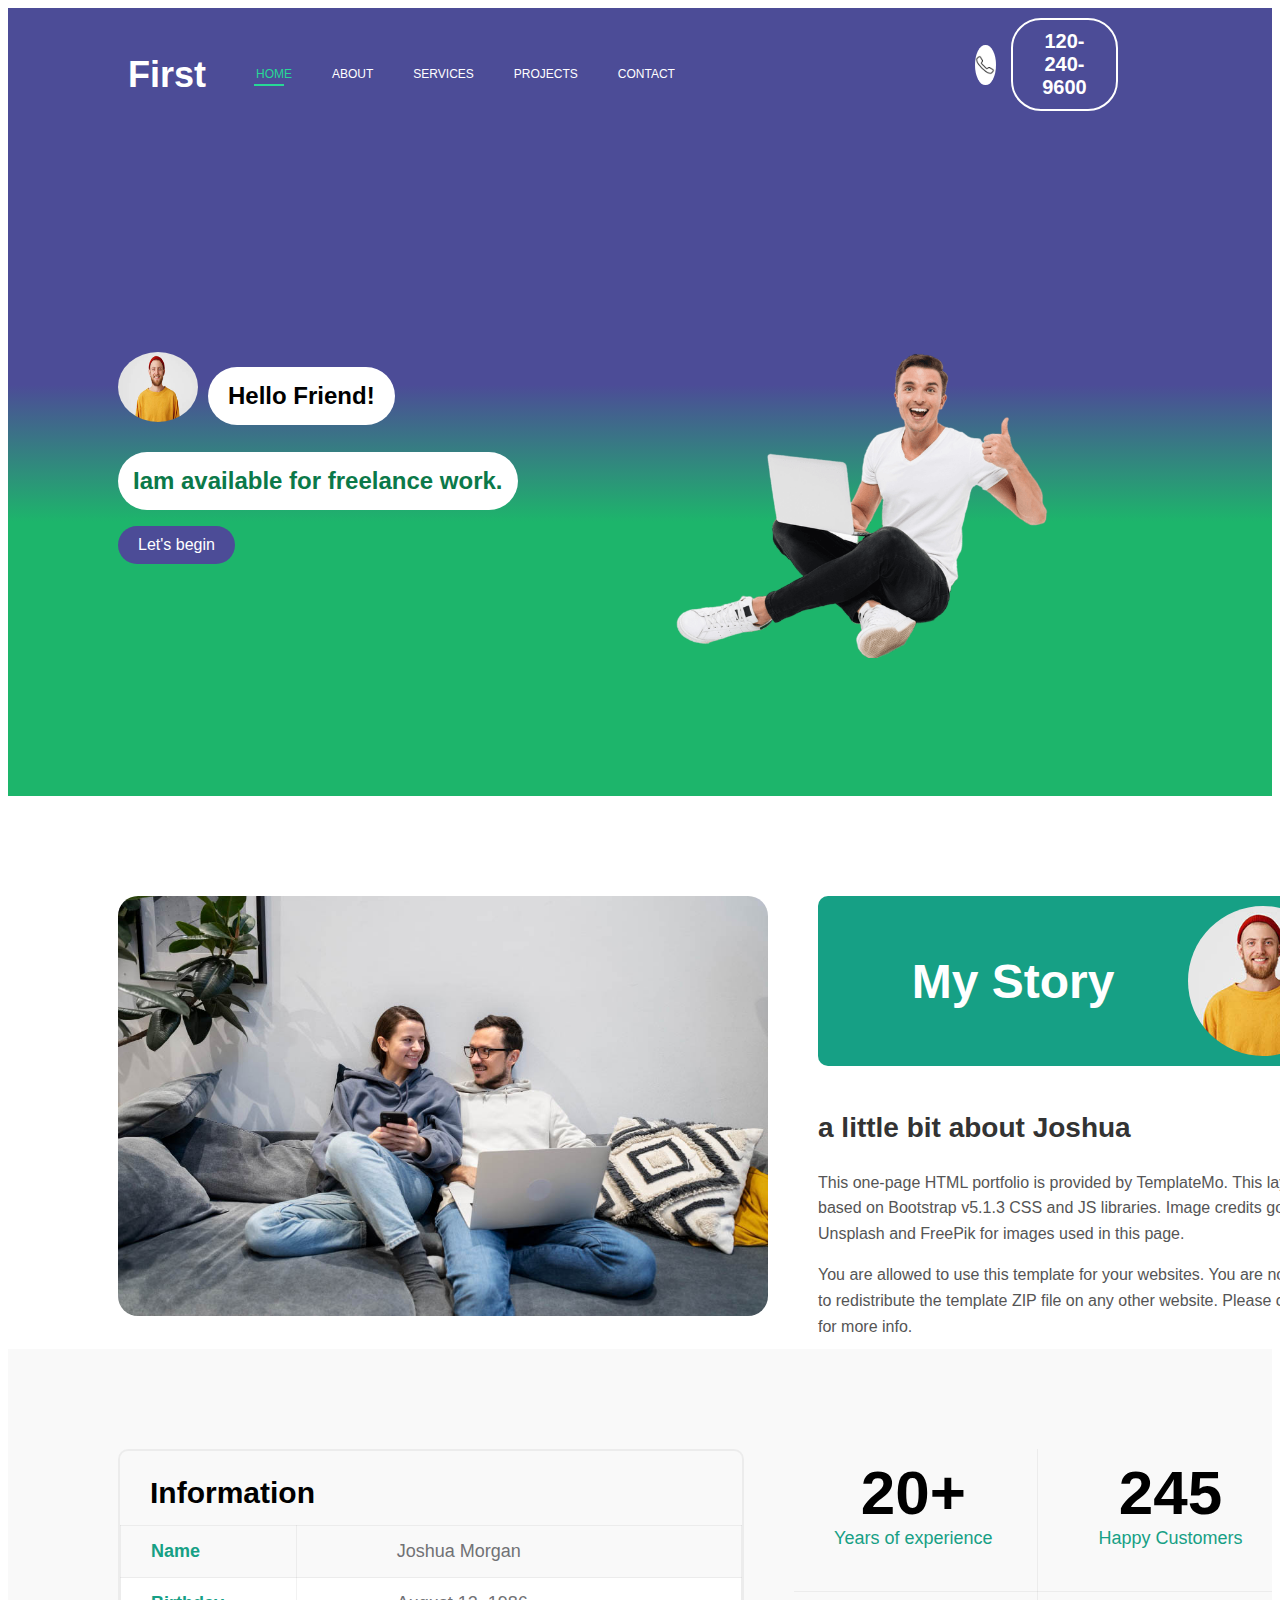
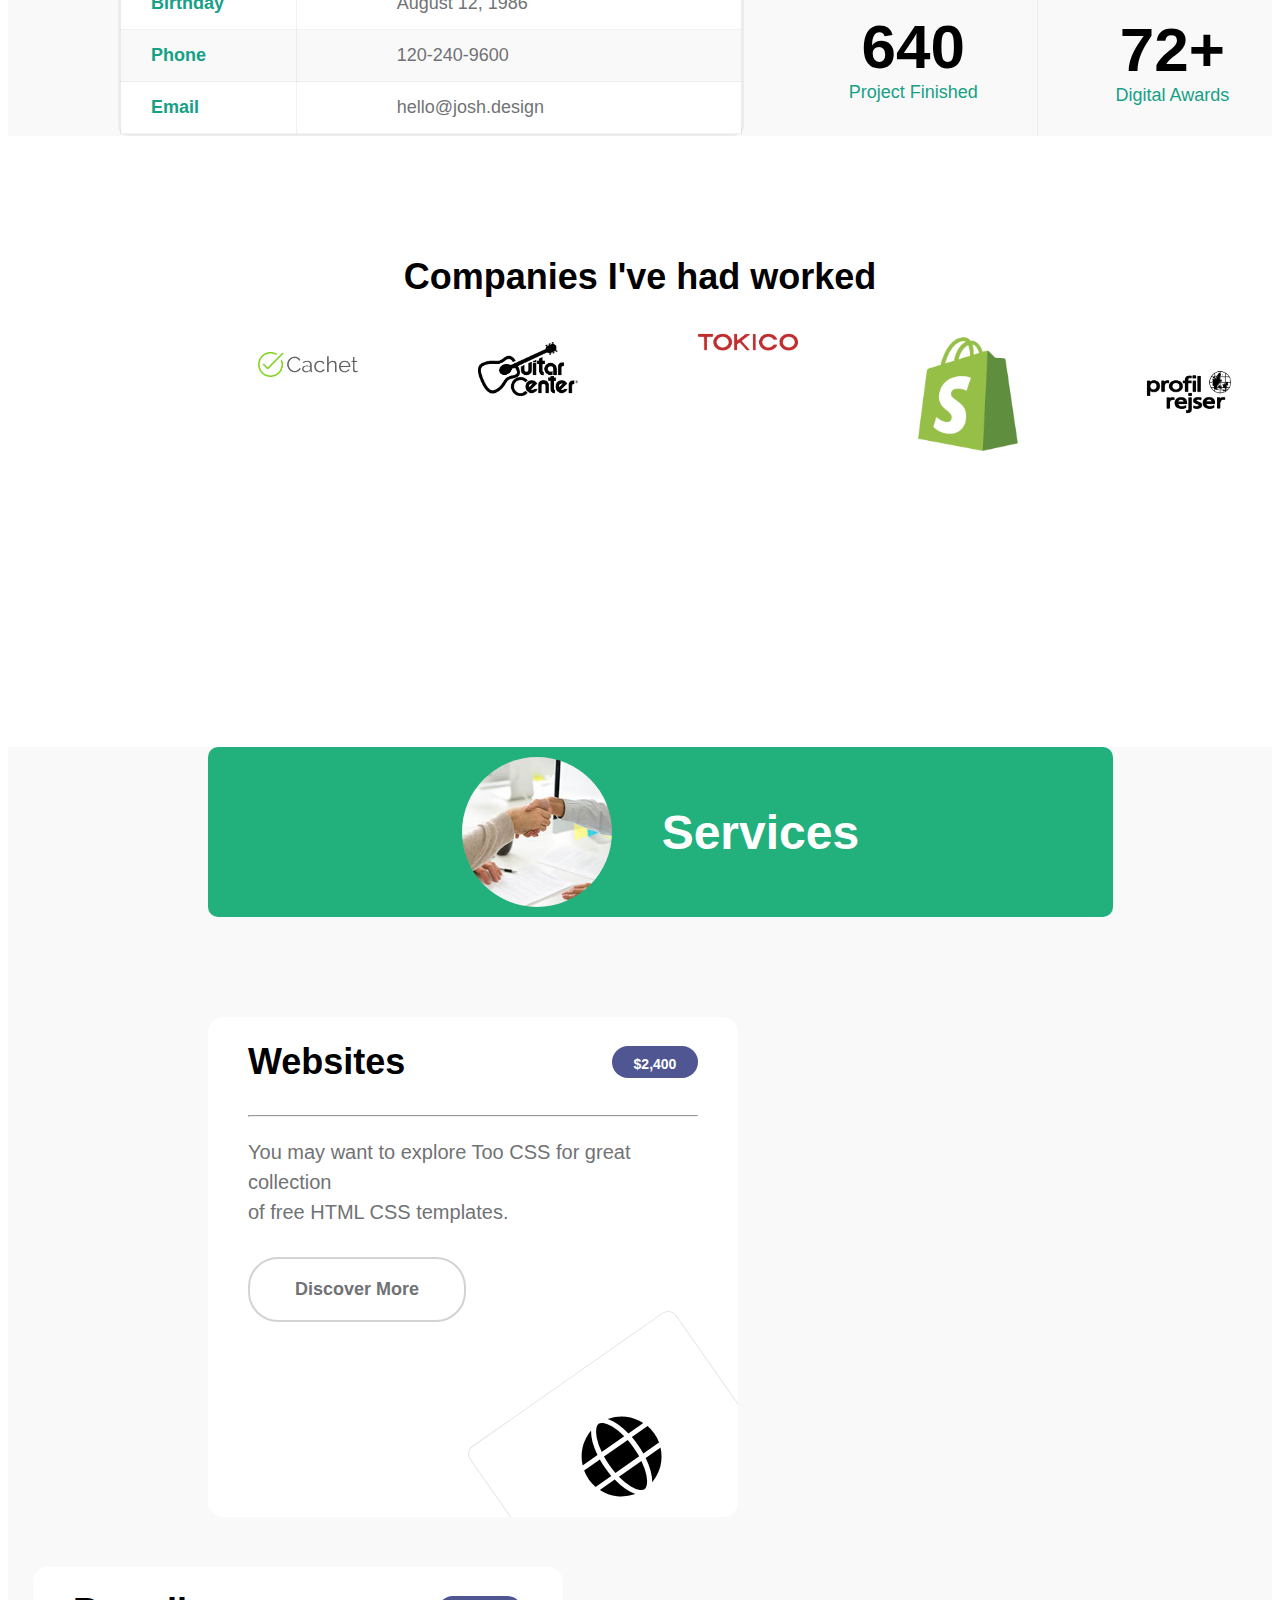
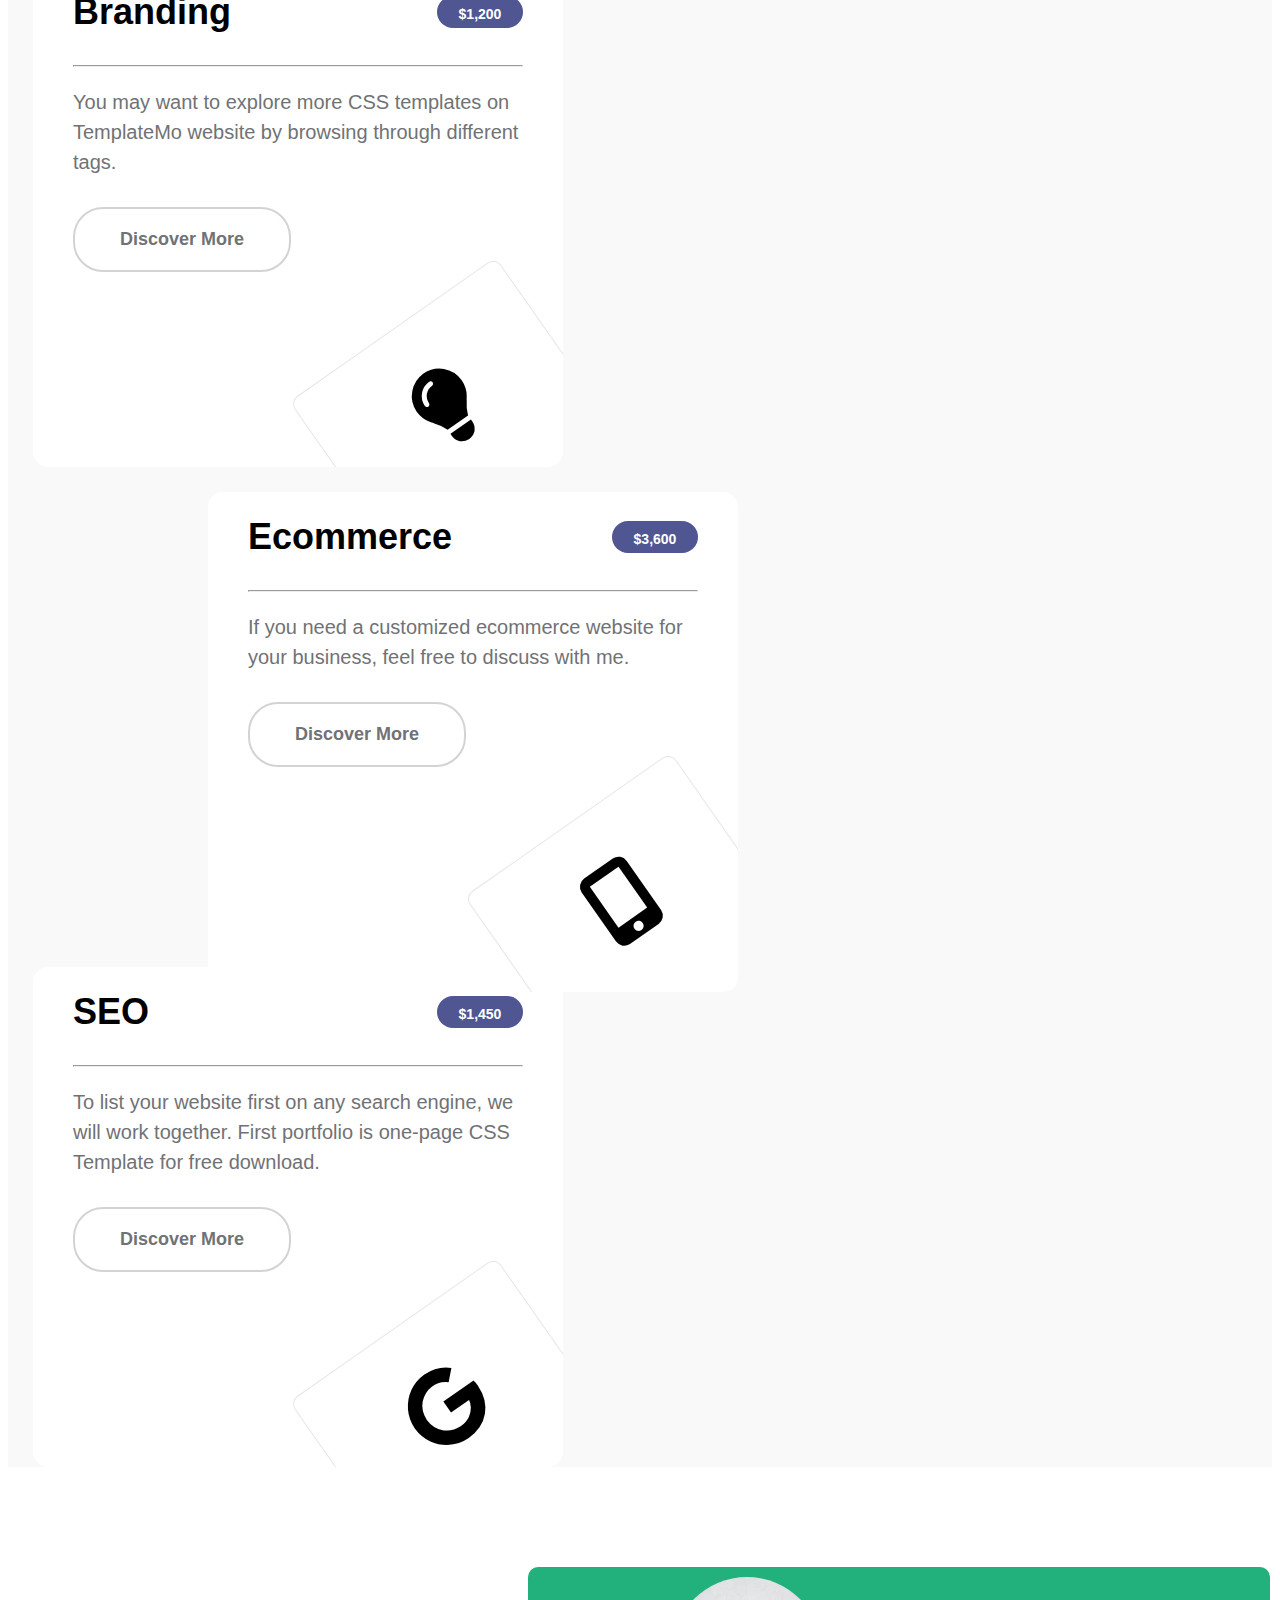
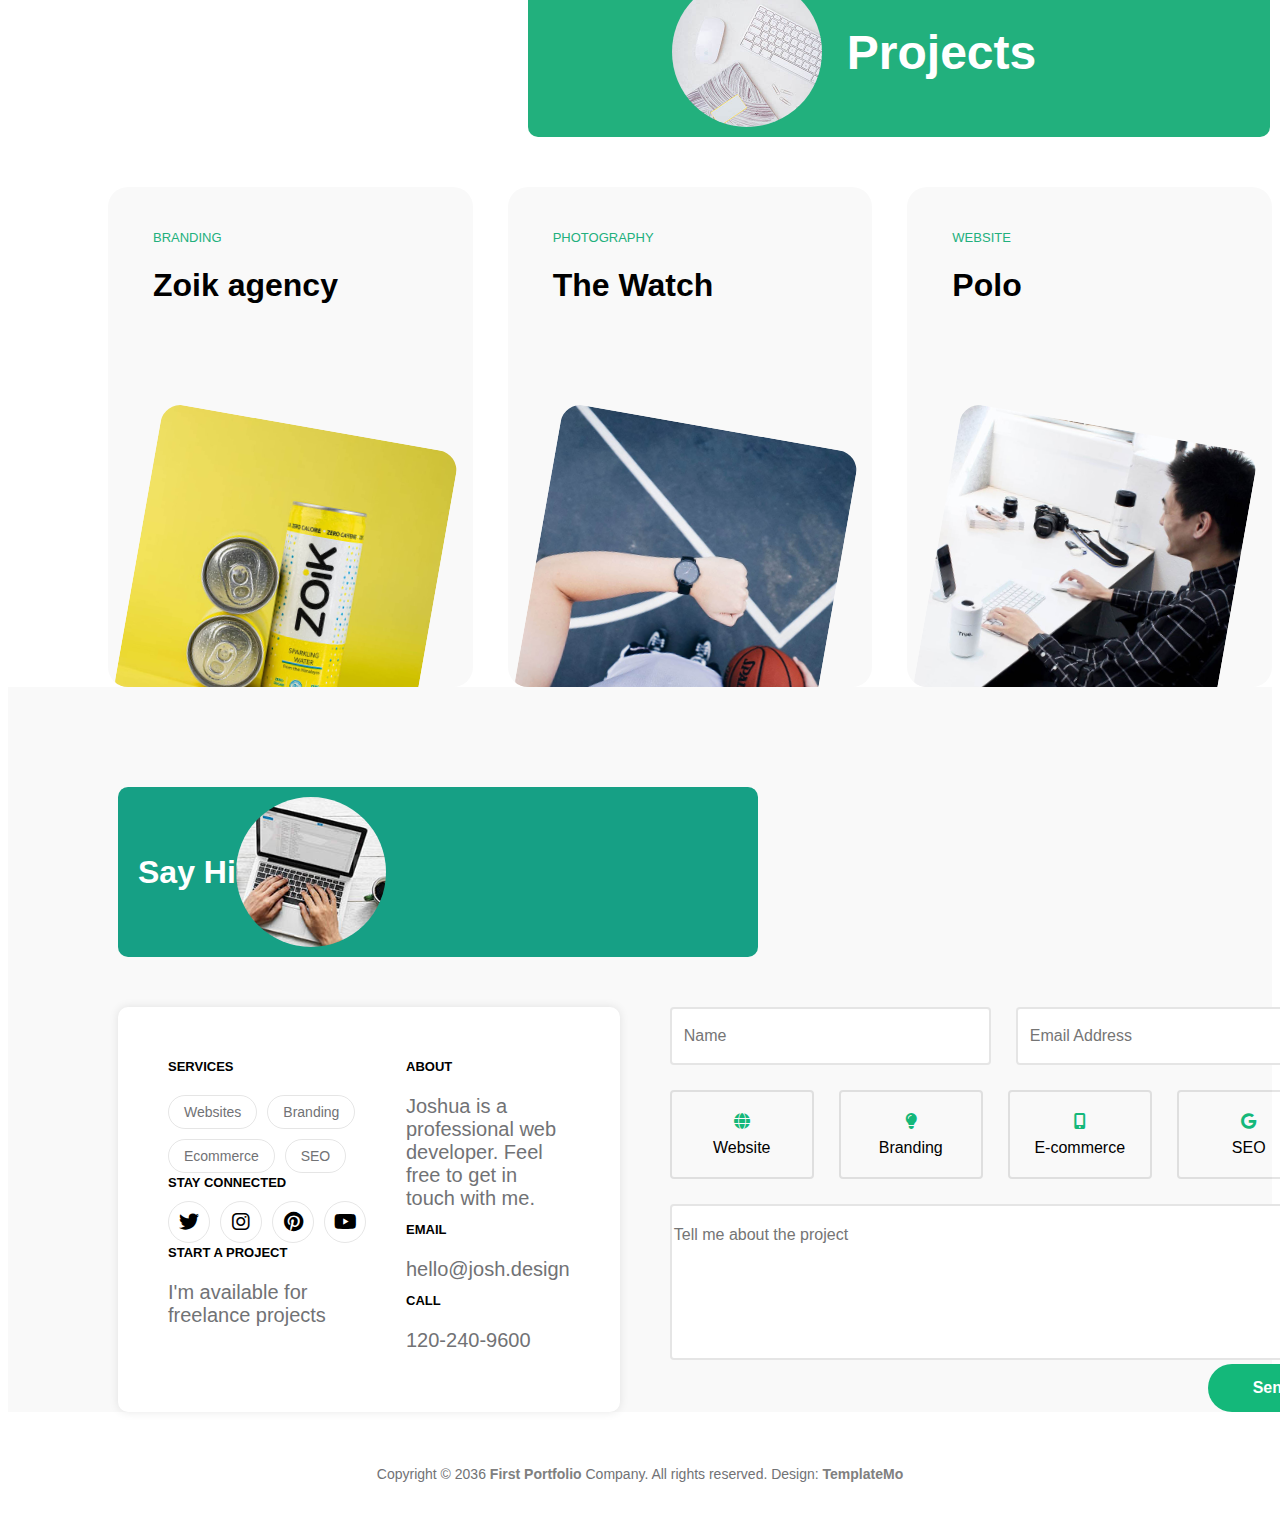
<file: task.html>
<!DOCTYPE html>
<html lang="en">
  <head>
    <meta charset="UTF-8" />
    <meta name="viewport" content="width=device-width, initial-scale=1.0" />
    <title>Navbar</title>
    <link rel="stylesheet" href="style.css" />
    <link
      rel="stylesheet"
      href="https://cdnjs.cloudflare.com/ajax/libs/font-awesome/6.7.2/css/all.min.css"
      integrity="sha512-Evv84Mr4kqVGRNSgIGL/F/aIDqQb7xQ2vcrdIwxfjThSH8CSR7PBEakCr51Ck+w+/U6swU2Im1vVX0SVk9ABhg=="
      crossorigin="anonymous"
      referrerpolicy="no-referrer"
    />
  </head>
  <body>
    <div class="header">
      <nav class="navbar">
        <div class="logo">First</div>
        <ul class="nav-links">
          <li class="active"><a href="#">HOME</a></li>
          <li><a href="#">ABOUT</a></li>
          <li><a href="#">SERVICES</a></li>
          <li><a href="#">PROJECTS</a></li>
          <li><a href="#">CONTACT</a></li>
        </ul>
        <div class="phone">
          <div class="phone-icon">
            <img src="phone.png" alt="Phone" />
          </div>
          <button class="phone-btn">120-240-9600</button>
        </div>
      </nav>
    </div>

    <section class="hero">
      <div class="content-hero">
          <div class="mainprofile-hero">
              <div class="profile">
                  <img src="2nd pic.jpg">
              </div>
              <p class="greeting">Hello Friend!</p>
          </div>

          <div class="text">
              <h1>Iam available for freelance work. </h1>
              <button>Let's begin</button>
          </div>
      </div>

      <div class="hero-img">
          <img src="1st pic.png">
      </div>

  </section>

    <div class="header2">
      <div class="img"><img src="3rd pic.jpg" /></div>

      <div class="container">
        <div class="box">
          <div class="story">
            <h1 class="content">My Story</h1>
          </div>
          <div class="img_2">
            <img src="2nd pic.jpg" />
          </div>
        </div>

        <div class="about-section">
          <h1>a little bit about Joshua</h1>
          <p>
            This one-page HTML portfolio is provided by TemplateMo. This layout
            is based on Bootstrap v5.1.3 CSS and JS libraries. Image credits go
            to Unsplash and FreePik for images used in this page.
          </p>
          <p>
            You are allowed to use this template for your websites. You are not
            allowed to redistribute the template ZIP file on any other website.
            Please contact us for more info.
          </p>
        </div>
      </div>
    </div>
    <div class="info_stat">
      <div class="info-card">
        <h2>Information</h2>
        <table>
          <tr class="table_tr">
            <td class="label">Name</td>
            <td class="label_info">Joshua Morgan</td>
          </tr>
          <tr>
            <td class="label">Birthday</td>
            <td class="label_info">August 12, 1986</td>
          </tr>
          <tr>
            <td class="label">Phone</td>
            <td class="label_info">120-240-9600</td>
          </tr>
          <tr>
            <td class="label">Email</td>
            <td class="label_info">hello@josh.design</td>
          </tr>
        </table>
      </div>
      <div class="stat-container">
        <div id="stat-box-1">
          <div class="stat-number">20+</div>
          <div class="stat-label">Years of experience</div>
        </div>
        <div id="stat-box-2">
          <div class="stat-number">245</div>
          <div class="stat-label">Happy Customers</div>
        </div>
        <div id="stat-box-3">
          <div class="stat-number">640</div>
          <div class="stat-label">Project Finished</div>
        </div>
        <div id="stat-box-4">
          <div class="stat-number">72+</div>
          <div class="stat-label">Digital Awards</div>
        </div>
      </div>
    </div>
    <div class="comp-heading"><h1>Companies I've had worked</h1></div>
    <div class="companies">
      <div class="cachet"><img src="cachet.png" /></div>
      <div class="guitar"><img src="guitar-center.png" alt="" /></div>
      <div class="tokico"><img src="tokico.png" /></div>
      <div class="shopify"><img src="shopify.png" /></div>
      <div class="profil"><img src="profil-rejser.png" alt="" /></div>
    </div>

    <div class="services">
      <div class="service-container">
        <div class="service-img">
          <img src="services.jpg" />
        </div>
        <div class="service-heading">
          <h1>Services</h1>
        </div>
      </div>
      <div class="services-card">
        <div class="ser-card-1" id="web-card">
          <div class="web-price">
            <div class="ser-card-1-head">
              <h1>Websites</h1>
            </div>
            <div class="ser-card-1-price">$2,400</div>
          </div>
          <hr />
          <div class="ser-card-1-para">
            <p>
              You may want to explore Too CSS for great collection <br />
              of free HTML CSS templates.
            </p>
          </div>
          <div class="ser-card-1-btn">
            <button class="ser-web-btn">Discover More</button>
          </div>
          <div class="ser-web-logo">
            <div class="ser-web-icon">
              <i class="fa-solid fa-globe"></i>
            </div>
          </div>
        </div>

        <div class="ser-card-1" id="brand-card">
          <div class="web-price">
            <div class="ser-card-1-head">
              <h1>Branding</h1>
            </div>
            <div class="ser-card-1-price">$1,200</div>
          </div>
          <hr />
          <div class="ser-card-1-para">
            <p>
              You may want to explore more CSS templates on <br />
              TemplateMo website by browsing through different <br />
              tags.
            </p>
          </div>
          <div class="ser-card-1-btn">
            <button class="ser-web-btn">Discover More</button>
          </div>
          <div class="ser-web-logo">
            <div class="ser-web-icon">
              <i class="fa-solid fa-lightbulb"></i>
            </div>
          </div>
        </div>

        <div class="ser-card-1" id="ecom-card">
          <div class="web-price">
            <div class="ser-card-1-head">
              <h1>Ecommerce</h1>
            </div>
            <div class="ser-card-1-price">$3,600</div>
          </div>
          <hr class="hor-line" />
          <div class="ser-card-1-para">
            <p>
              If you need a customized ecommerce website for <br />
              your business, feel free to discuss with me.
            </p>
          </div>
          <div class="ser-card-1-btn">
            <button class="ser-web-btn">Discover More</button>
          </div>
          <div class="ser-web-logo">
            <div class="ser-web-icon">
              <i class="fa-solid fa-mobile-screen-button"></i>
            </div>
          </div>
        </div>

        <div class="ser-card-1" id="seo-card">
          <div class="web-price">
            <div class="ser-card-1-head">
              <h1>SEO</h1>
            </div>
            <div class="ser-card-1-price">$1,450</div>
          </div>
          <hr class="hor-line" />
          <div class="ser-card-1-para">
            <p>
              To list your website first on any search engine, we <br />
              will work together. First portfolio is one-page CSS Template for
              free download.
            </p>
          </div>
          <div class="ser-card-1-btn">
            <button class="ser-web-btn">Discover More</button>
          </div>
          <div class="ser-web-logo">
            <div class="ser-web-icon">
              <i class="fa-brands fa-google"></i>
            </div>
          </div>
        </div>
      </div>
    </div>

    <div class="projects">
      <div class="project-container">
        <div class="project-img">
          <img src="projects.jpg" />
        </div>
        <div class="project-heading">
          <h1>Projects</h1>
        </div>
      </div>
      <div class="project-cards">
        <div class="pro-card-1">
          <div class="pro-card-p-h">
            <div class="pro-p">
              <p>BRANDING</p>
            </div>
            <div class="pro-card-heading">
              <h1>Zoik agency</h1>
            </div>
          </div>
          <div class="pro-card-1-img">
            <img src="pro-1.jpg" />
          </div>
        </div>

        <div class="pro-card-1">
          <div class="pro-card-p-h">
            <div class="pro-p">
              <p>PHOTOGRAPHY</p>
            </div>
            <div class="pro-card-heading">
              <h1>The Watch</h1>
            </div>
          </div>
          <div class="pro-card-1-img">
            <img src="pro-2.jpg" />
          </div>
        </div>

        <div class="pro-card-1">
          <div class="pro-card-p-h">
            <div class="pro-p">
              <p>WEBSITE</p>
            </div>
            <div class="pro-card-heading">
              <h1>Polo</h1>
            </div>
          </div>
          <div class="pro-card-1-img">
            <img src="pro-3.jpg" />
          </div>
        </div>
      </div>
    </div>

    <footer>
      <div class="footer-container">
        <div class="box-2">
          <div class="Hi">
            <h1 class="content-2">Say Hi</h1>
          </div>
          <div class="img_4">
            <img src="laptop.jpg" />
          </div>
        </div>
        <div class="footer-main">
          <div class="container-2">
            <div class="left">
              <strong>SERVICES</strong>
              <div class="buttons">
                <div class="button">Websites</div>
                <div class="button">Branding</div>
                <div class="button">Ecommerce</div>
                <div class="button">SEO</div>
              </div>
              <strong>STAY CONNECTED</strong>
              <div class="social-icons">
                <span><i class="fa-brands fa-twitter"></i></span>
                <span><i class="fa-brands fa-instagram"></i></span>
                <span><i class="fa-brands fa-pinterest"></i></span>
                <span><i class="fa-brands fa-youtube"></i></span>
              </div>
              <strong>START A PROJECT</strong>
              <p>I'm available for freelance projects</p>
            </div>
            <div class="right">
              <strong>ABOUT</strong>
              <p>
                Joshua is a professional web developer. Feel free to get in
                touch with me.
              </p>
              <strong>EMAIL</strong>
              <p>hello@josh.design</p>
              <strong>CALL</strong>
              <p>120-240-9600</p>
            </div>
          </div>
          <div class="form-main">
            <form>
              <div class="name-email">
                <div class="name">
                  <input type="text" placeholder="Name" required />
                </div>
                <div class="email">
                  <input type="text" placeholder="Email Address" required />
                </div>
              </div>
              <div class="form-icon">
                <div class="main-form-web">
                  <div class="web-icon">
                    <i class="fa-solid fa-globe"></i>
                  </div>
                  <div class="form-web">Website</div>
                </div>

                <div class="main-form-brand">
                  <div class="brand-icon">
                    <i class="fa-solid fa-lightbulb"></i>
                  </div>
                  <div class="form-brand">Branding</div>
                </div>

                <div class="main-form-ecom">
                  <div class="ecom-icon">
                    <i class="fa-solid fa-mobile-screen-button"></i>
                  </div>
                  <div class="form-ecom">E-commerce</div>
                </div>

                <div class="main-form-seo">
                  <div class="seo-icon">
                    <i class="fa-brands fa-google"></i>
                  </div>

                  <div class="form-seo">SEO</div>
                </div>
              </div>
              <div class="text-area">
                <textarea placeholder="Tell me about the project"></textarea>
              </div>
              <div class="form-button">
                <button class="form-btn">Send</button>
              </div>
            </form>
          </div>
        </div>
      </div>

    </footer>
    <div class="last-footer">
      <p>Copyright © 2036 <a href="#">First Portfolio</a> Company. All rights reserved.        Design: <a href="#">TemplateMo</a></p>
    </div>
  </body>
</html>
</file>
<file: style.css>
body {
  font-family: Arial, sans-serif;
}

.header {
  margin: 0;
  /* font-family: Arial, sans-serif; */
  background-color: #4c4c97;
}

.navbar {
  display: flex;
  align-items: center;
  justify-content: space-between;
  padding: 10px 0 0 20px;
  margin-left: 20px;
  /* background-color: #4F5692; */
  /* background-color: red; */
}

.logo {
  font-size: 36px;
  font-weight: bold;
  color: white;
  padding-left: 30px;
  padding-top: 20px;
  margin-left: 50px;
}

.nav-links {
  list-style: none;
  display: flex;
  gap: 30px;
  /* padding-left: 20px; */
  padding-top: 20px;
  margin-right: 300px;

  /* background-color: green; */
}

.nav-links li {
  position: relative;
}

.nav-links a {
  text-decoration: none;
  color: white;
  font-size: 12px;
  padding-left: 10px;
}

.nav-links .active a {
  color: #27d896;
  /* font-weight: bold; */
}

.nav-links .active::after {
  content: "";
  display: block;
  width: 30px;
  height: 2px;
  background: #27d896;
  margin: 2px auto 0;
}
.nav-links :hover {
  color: #27d896;
}

.phone {
  display: flex;
  align-items: center;
  gap: 15px;
  margin-right: 200px;
}

.phone-icon {
  width: 40px;
  height: 40px;
  background-color: white;
  border-radius: 50%;
  display: flex;
  align-items: center;
  justify-content: center;
}

.phone-icon img {
  width: 20px;
  height: 20px;
}

/* Phone Button */
.phone-btn {
  border: 2px solid white;
  background: transparent;
  color: white;
  font-size: 20px;
  font-weight: 700;
  border-radius: 30px;
  cursor: pointer;
  padding: 10px 20px 10px 20px;
}
.phone :hover {
  color: #27d896;
  background-color: #fff;
}

.hero {
  display: flex;
  align-items: center;
  justify-content: space-between;
  padding: 50px 80px;
  height: 65vh;
  position: relative;
  background: linear-gradient(to bottom, #4c4c97 40%, #1db56b 60%);
  overflow: hidden;
}

/* Text Content */
.content-hero {
  display: flex;
  flex-direction: column;
  margin-left: 30px;
}

.mainprofile-hero {
  display: flex;
  align-items: center;
  gap: 10px;
}


.profile img {
  width: 80px;
  height: 70px; 
  border-radius: 50%;
}

.greeting {
  font-size: 24px;
  background: white;
  color: black;
  padding: 15px 20px;
  border-radius: 40px;
  font-weight: bold;
  display: inline-block;
}

/* Heading Style */
.text h1 {
  font-size: 24px;
  background: white;
  color: #0b7949;
  padding: 15px;
  border-radius: 40px;
  font-weight: bold;
}

/* Hero Image Container */
.hero-image {
  position: relative;
  /* width: 200px;
  height: 280px; */
  background: white;
  border-radius: 50%;
  display: flex;
  /* align-items: center;
    justify-content: center; */
  margin-right: 80px;
  /* overflow: hidden; */
}

.hero-img img {
  width: 500px;
  position: relative;
  bottom: -40px; /* Adjust for proper alignment */
  right: 40px;
}

/* Button */
.text button {
  background: #4c4c97;
  color: white;
  padding: 10px 20px;
  border: none;
  border-radius: 20px;
  cursor: pointer;
  font-size: 16px;
}

button:hover {
  background: #3ddc97;
  color: #4c4c97;
}


.img img {
  width: 650px;
  height: 420px;
  border-radius: 20px;
}

.box {
  display: flex;
  align-items: center;
  background-color: #16a085;
  color: white;
  padding: 20px;
  border-radius: 10px;
  width: 500px;
  height: 130px;
}

.story {
  font-size: 24px;
  font-weight: bold;
  flex-grow: 1;
  text-align: center;
}

.img_2 {
  width: 150px; /* Increased from 80px */
  height: 150px; /* Increased from 80px */
  border-radius: 50%;
  overflow: hidden;
}

.img_2 img {
  width: 100%;
  height: 100%;
  object-fit: cover;
}

.about-section {
  max-width: 700px;
  line-height: 1.6;
  font-family: Arial, sans-serif;
  margin-top: 40px;
  color: #333;
}

.about-section h1 {
  font-size: 28px;
  font-weight: bold;
}

.about-section p {
  font-size: 16px;
  color: #555;
}

.container {
  margin-left: 50px;
}

.header2 {
  display: flex;
  margin-left: 110px;
  margin-top: 100px;
}

/* table */
.info-card {
  /* padding: 20px; */
  border-radius: 10px;
  width: 650px;
  border: 2px solid rgba(0, 0, 0, 0.05);
  margin-left: 110px;
  margin-top: 100px;
  /* padding: 0px; */
  /* font-family: Arial, sans-serif; */
}
.info-card h2 {
  margin-bottom: 15px;
  padding-left: 30px;
  font-size: 30px;
}
table {
  width: 100%;
  border-collapse: collapse;
  /* border: 2px solid rgba(0, 0, 0, 0.1); */
}
td {
  padding-right: 15px;
  padding-top: 15px;
  padding-bottom: 15px;

  border: 1px solid rgba(0, 0, 0, 0.05);
  padding-left: 100px;
  /* background-color: #717275; */
}
.label {
  font-weight: bold;
  font-size: 18px;
  color: #16a085;
  padding-left: 30px;
  padding-right: 0px;
}
.label_info {
  font-size: 18px;
  color: #717275;
  text-align: left;
  /* padding-left: 20px; */
}
tr:nth-child(even) {
  background-color: #ffffff; /* Light gray background for 1st and 3rd rows */
}
.stat-container {
  display: grid;
  grid-template-columns: 1fr 1fr;
  width: 500px;
  text-align: center;
  position: relative;
  margin-left: 50px;
  margin-top: 100px;
}

/* Styling for each box */
#stat-box-1,
#stat-box-2,
#stat-box-3,
#stat-box-4 {
  position: relative;
}

/* Horizontal Line */
#stat-box-1::after,
#stat-box-2::after {
  content: "";
  position: absolute;
  width: 100%;
  height: 1px;
  background: rgba(0, 0, 0, 0.05);
  bottom: -5px;
  left: 0;
}

/* Vertical Line */
#stat-box-1::before,
#stat-box-3::before {
  content: "";
  position: absolute;
  width: 1px;
  height: 100%;
  background: rgba(0, 0, 0, 0.05);
  right: -5px;
  top: 0;
}

#stat-box-1 {
  /* padding: 20px;  */
  /* border: 1px solid rgba(0, 0, 0, 0.05); */
  padding: 8px 12px;
  /* margin-right: 50px; */
}
#stat-box-2 {
  padding: 8px 12px 8px 48px;
}
#stat-box-3 {
  padding: 24px 12px 0px;
  /* margin-top: 20px; */
}
#stat-box-4 {
  padding-left: 24px 12px 0px 48px;
  margin-top: 27px;
  margin-left: 40px;
  /* margin-top: 47px; */
}

.stat-number {
  font-size: 62px;
  font-weight: bold;
}
.stat-label {
  color: #16a085;
  font-size: 18px;
}
.info_stat {
  display: flex;
  background-color: #f9f9f9;
}
/* companies */
.comp-heading {
  text-align: center;
  margin-top: 120px;
  font-size: 18px;
  font-family: Arial, sans-serif;
}
.companies {
  display: flex;
  /* width: 720px; */
  height: 325px;
  gap: 120px;
}
.cachet {
  /* width: 240px; */
  /* height: 120px; */
  /* padding: 0px 12px; */
  /* font-size: 16px; */
  margin-left: 250px;
  margin-top: 30px;
}
.cachet img {
  width: 100px;
  /* height: 25px; */
}
.guitar {
  /* margin-left: 100px; */
  /* margin-bottom: 50px; */
  margin-top: 20px;
}
.guitar img {
  width: 100px;
}
.tokico {
  /* margin-left: 100px; */
  /* margin-bottom: 50px; */
  margin-top: 10px;
}
.tokico img {
  width: 100px;
}
.shopify {
  /* margin-left: 100px; */
  /* margin-bottom: 200px; */
  margin-top: 15px;
}
.shopify img {
  width: 100px;
}
.profil {
  /* margin-left: 100px; */
  margin-right: 250px;
  margin-top: 20px;
}
.profil img {
  width: 100px;
}

.services {
  background-color: #f9f9f9;
  /* margin-top: 100px; */
}

.service-container {
  background-color: #22b07d;
  display: flex;
  align-items: center;
  justify-content: center;
  padding: 10px;
  border-radius: 10px;
  width: 70%;
  margin-left: 200px;
  margin-right: 300px;
  gap: 50px;
  margin-top: 100px;
}
.service-img {
  width: 150px; /* Increased from 80px */
  height: 150px; /* Increased from 80px */
  border-radius: 50%;
  overflow: hidden;
}

.service-img img {
  width: 100%;
  height: 100%;
  object-fit: cover;
}
.service-heading {
  color: white;
  font-size: 24px;
  font-weight: bold;
  /* flex-grow: 1; */
}

/*services cards */

.services-card {
  font-family: Arial, sans-serif;
  position: relative;
  background-color: #f9f9f9;
}
.ser-card-1 {
  width: 450px;
  height: 500px;
  background-color: white;
  border-radius: 15px;
  /* margin-left: 200px; */
  /* border: 2px solid black; */
  overflow: hidden;
  padding-left: 40px;
  padding-right: 40px;
  /* padding-right: 40px; */
}
.ser-card-1-head {
  font-size: 18px;
  font-weight: bold;
  /* margin-left: 40px; */
}
/* .hor-line {
    width: 10%;

  } */

.ser-card-1-price {
  /* border: 1px solid red; */
  width: 70px;
  height: 20px;
  border-radius: 25px;
  background-color: #4f5692;
  /* text-align: center; */
  /* justify-content:center; */
  /* padding: 5px 8px;  */
  color: white;
  font-weight: 700;
  border: none;
  /* cursor: pointer; */
  font-size: 14px;
  /* margin-top: 32px; */
  padding: 6px 8px;
  /* margin-right: 200px; */
  /* margin-top: 30px; */
  display: grid;
  place-items: center;
  align-items: flex-end;
}
.web-price {
  display: flex;
  /* gap: 170px; */
  align-items: center;
  justify-content: space-between;
}
.ser-card-1-para {
  font-size: 18px;
  color: #717275;
  /* margin-left: 40px; */
  line-height: 1.5;
}
.ser-card-1-btn {
  margin-top: 30px;
  /* margin-left: 40px; */
  background-color: none;
  /* border-radius: 25px;
  border: 1px solid lightgray; */
}
.ser-web-btn {
  border-radius: 30px;
  border: 2px solid lightgray;
  padding: 20px 45px;
  color: #717275;
  font-size: 18px;
  font-weight: 700;
  background-color: white;
  cursor: pointer;
}
.ser-web-logo {
  /* background-color: aqua; */
  width: 250px;
  height: 300px;
  border: 1px solid rgba(0, 0, 0, 0.1);
  margin-left: 280px;
  margin-top: 30px;
  /* position: absolute; */
  /* rotate: 270deg; */
  border-radius: 10px;
  transform: rotate(-35deg);
}
.ser-web-icon {
  font-size: 80px;
  text-align: center;
  /* justify-content: center; */
  padding-top: 50px;
}
.services-card {
  display: flex;
  flex-wrap: wrap;
}

#web-card {
  margin-left: 200px;
  margin-top: 100px;
}
#brand-card {
  margin-left: 25px;
  margin-top: 50px;
}
#ecom-card {
  margin-left: 200px;
  margin-top: 25px;
}
#seo-card {
  margin-left: 25px;
  margin-top: -25px;
}
/* .ser-card-1 :hover {
  border: 1px solid #22b07d;
} */
#web-card:hover {
  border: 2px solid #22b07d;
}
#brand-card:hover {
  border: 2px solid #22b07d;
}
#ecom-card:hover {
  border: 2px solid #22b07d;
}
#seo-card:hover {
  border: 2px solid #22b07d;
}
.ser-web-btn:hover {
  background-color: #22b07d;
  color: white;
  border: none;
}
.ser-web-logo:hover {
  background-color: #22b07d;
  color: white;
}
.ser-card-1 {
  /* transition: border-color 0.3s ease; */
}

.ser-card-1 .ser-web-logo {
  transition: background-color 0.3s ease;
}
.ser-card-1:hover .ser-web-logo {
  background-color: #14b87a;
}
.ser-card-1:hover .ser-web-logo i {
  color: white;
}
.ser-card-1 .ser-card-1-price {
  transition: background-color 0.3s ease;
}
.ser-card-1:hover .ser-card-1-price {
  background-color: #14b87a;
}


/* projects */

.projects {
  font-family: Arial, sans-serif;
}

.project-container {
  background-color: #22b07d;
  display: flex;
  align-items: center;
  justify-content: center;
  padding: 10px;
  border-radius: 10px;
  width: 50%;
  margin-left: 520px;
  /* margin-right: 300px;  */
  gap: 25px;
  margin-top: 100px;
  padding-right: 100px;
}
.project-img {
  width: 150px; /* Increased from 80px */
  height: 150px; /* Increased from 80px */
  border-radius: 50%;
  overflow: hidden;
}

.project-img img {
  width: 100%;
  height: 100%;
  object-fit: cover;
}
.project-heading {
  color: white;
  font-size: 24px;
  font-weight: bold;
  /* flex-grow: 1; */
}
.project-cards {
  margin-left: 100px;
  margin-top: 50px;
  display: flex;
  gap: 35px;
}
.pro-card-1 {
  width: 400px;
  height: 500px;
  background-color: #f9f9f9;
  /* padding: 30px 10px; */
  border-radius: 20px;
  /* padding-left: 100px; */
  /* border: 1px solid #4f5692; */
  overflow: hidden;
}
.pro-p p {
  color: #22b07d;
  font-size: 13px;
  /* padding-bottom: 0px; */
  /* padding-top: 40px; */
}
/* .pro-card-heading {
  padding-top: 0px;
} */

.pro-card-p-h {
  padding-left: 45px;
  padding-top: 30px;
}
.pro-card-1-img {
  padding-left: 45px;
  transform: rotate(10deg) translateY(100px);
  transition: all ease 0.5s;
}
.pro-card-1-img img {
  width: 300px;
  height: 300px;
  border-radius: 20px;
  
  cursor: pointer;
  /* overflow: hidden; */
}

.pro-card-1:hover {
  border: 2px solid #22b07d;
}
.pro-card-1:hover .pro-card-1-img {
  transform: rotate(-0.5deg);
}


.box-2 {
  display: flex;
  align-items: center;
  background-color: #16a085;
  color: white;
  padding: 20px;
  border-radius: 10px;
  width: 600px;
  height: 130px;
  margin-left: 110px;
  /* margin-top: 300px; */
  
}

.hi {
  font-size: 30px;
  font-weight: bold;
  flex-grow: 1;
  text-align: center;
  
}
.content-2 {
  text-align: end;
}

.img_4 {
  width: 150px; /* Increased from 80px */
  height: 150px; /* Increased from 80px */
  border-radius: 50%;
  overflow: hidden;
}

.img_4 img {
  width: 100%;
  height: 100%;
  object-fit: cover;
}
.container-2 {
  display: flex;
  background: white;
  padding: 30px;
  border-radius: 10px;
  box-shadow: 0px 0px 10px rgba(0, 0, 0, 0.1);
  width: 578px;
  /* position: relative; */
  margin-left: 110px;
  margin-top: 50px;
}
.container-2::before {
  /* content: ""; */
  position: absolute;
  top: 0;
  bottom: 0;
  left: 50%;
  width: 1px;
  background: #ddd;
  /* transform: translateX(-50%); */
}
.left,
.right {
  flex: 1;
  padding: 20px;
}
.left h3,
.right h3 {
  font-size: 14px;
  text-transform: uppercase;
  margin-bottom: 10px;
}
.buttons {
  display: flex;
  flex-wrap: wrap;
  gap: 10px;
  margin-top: 20px;
}
.button {
  color: #717275;
  padding: 8px 15px;
  border-radius: 20px;
  /* background: #f2f2f2; */
  font-size: 14px;
  cursor: pointer;
  border: 1px solid rgba(0, 0, 0, 0.1);
}
.buttons :hover {
  color: #ffffff;
  background-color: #16a085;
}
.social-icons {
  display: flex;
  gap: 10px;
  margin-top: 10px;
}
.social-icons span {
  width: 40px;
  height: 40px;
  /* background: #f2f2f2; */
  display: flex;
  justify-content: center;
  align-items: center;
  border-radius: 50%;
  font-size: 20px;
  border: 1px solid rgba(0, 0, 0, 0.1);
}
p {
  font-size: 20px;
  margin-bottom: 10px;
  color: #717275;
}

strong {
  font-size: 13px;
}
.footer-main {
  display: flex;
}
.form-main {
  margin-left: 50px;
  margin-top: 50px;
  font-family: Arial, sans-serif;
}
.name-email {
  display: flex;
  gap: 25px;
  margin-bottom: 25px;
}
.name input {
  width: 303px;
  height: 52px;
  border: 2px solid rgba(0, 0, 0, 0.1);
  font-size: 16px;
  border-radius: 4px;
  padding-left: 12px;
}
.email input {
  width: 303px;
  height: 52px;
  border: 2px solid rgba(0, 0, 0, 0.1);
  font-size: 16px;
  border-radius: 4px;
  padding-left: 12px;
}
.main-form-web {
  width: 140px;
  height: 85px;
  border: 2px solid rgba(0, 0, 0, 0.1);
  display: flex;
  flex-direction: column;
  text-align: center;
  justify-content: center;
  gap: 8px;
  border-radius: 4px;
}
.main-form-brand {
  width: 140px;
  height: 85px;
  border: 2px solid rgba(0, 0, 0, 0.1);
  display: flex;
  flex-direction: column;
  text-align: center;
  justify-content: center;
  gap: 8px;
  border-radius: 4px;
}
.main-form-ecom {
  width: 140px;
  height: 85px;
  border: 2px solid rgba(0, 0, 0, 0.1);
  display: flex;
  flex-direction: column;
  text-align: center;
  justify-content: center;
  gap: 8px;
  border-radius: 4px;
}
.main-form-seo {
  width: 140px;
  height: 85px;
  border: 2px solid rgba(0, 0, 0, 0.1);
  display: flex;
  flex-direction: column;
  text-align: center;
  justify-content: center;
  gap: 8px;
  border-radius: 4px;
}
.form-icon {
  display: flex;
  gap: 25px;
}
/* .form-icon :hover {
  border: 2px solid rgba(0, 0, 0, 0.1);
} */

.form-icon i {
  color: #14b87a;
}

.text-area textarea {
  width: 640px;
  height: 130px;
  margin-top: 25px;
  border: 2px solid rgba(0, 0, 0, 0.1);
  border-radius: 4px;
  font-size: 16px;
  padding-top: 20px;
  font-family: Arial, sans-serif;
}

.form-btn {
  padding: 15px 45px; 
  border-radius: 30px; 
  background-color: #14b87a; 
  color: white;
  font-weight: 700;
  border: none;
  cursor: pointer;
  font-size: 16px;
  /* align-self: self-end; */
}
.form-button {
  text-align: end;
}
.name:hover {
  border: 2px solid #14b87a;
  border-radius: 4px;
}
.email:hover {
  border: 2px solid #14b87a;
  border-radius: 4px;
}
.main-form-web:hover {
  border: 2px solid #14b87a;
  border-radius: 4px;
}
.main-form-brand:hover {
  border: 2px solid #14b87a;
  border-radius: 4px;
}
.main-form-ecom:hover {
  border: 2px solid #14b87a;
  border-radius: 4px;
}
.main-form-seo:hover {
  border: 2px solid #14b87a;
  border-radius: 4px;
}
.text-area textarea:hover {
  border: 2px solid #14b87a;
  border-radius: 4px;
}
.form-btn:hover {
  background-color: #4f5692;

}
.footer-container {
  background-color: #f9f9f9;
  /* margin-top: 100px; */
  padding-top: 100px;
}

.last-footer {
  text-align: center;
  /* height: 100px; */
  width: 100%;
  display: flex;
  justify-content: center;
  
}
.last-footer p {
  font-size: 14px;
  padding-top: 40px;
  padding-bottom: 40px;
}
.last-footer a:hover {
color: #14b87a;
}
.last-footer a {
  text-decoration: none;
  color: grey;
  font-weight: bold;
}
</file>
